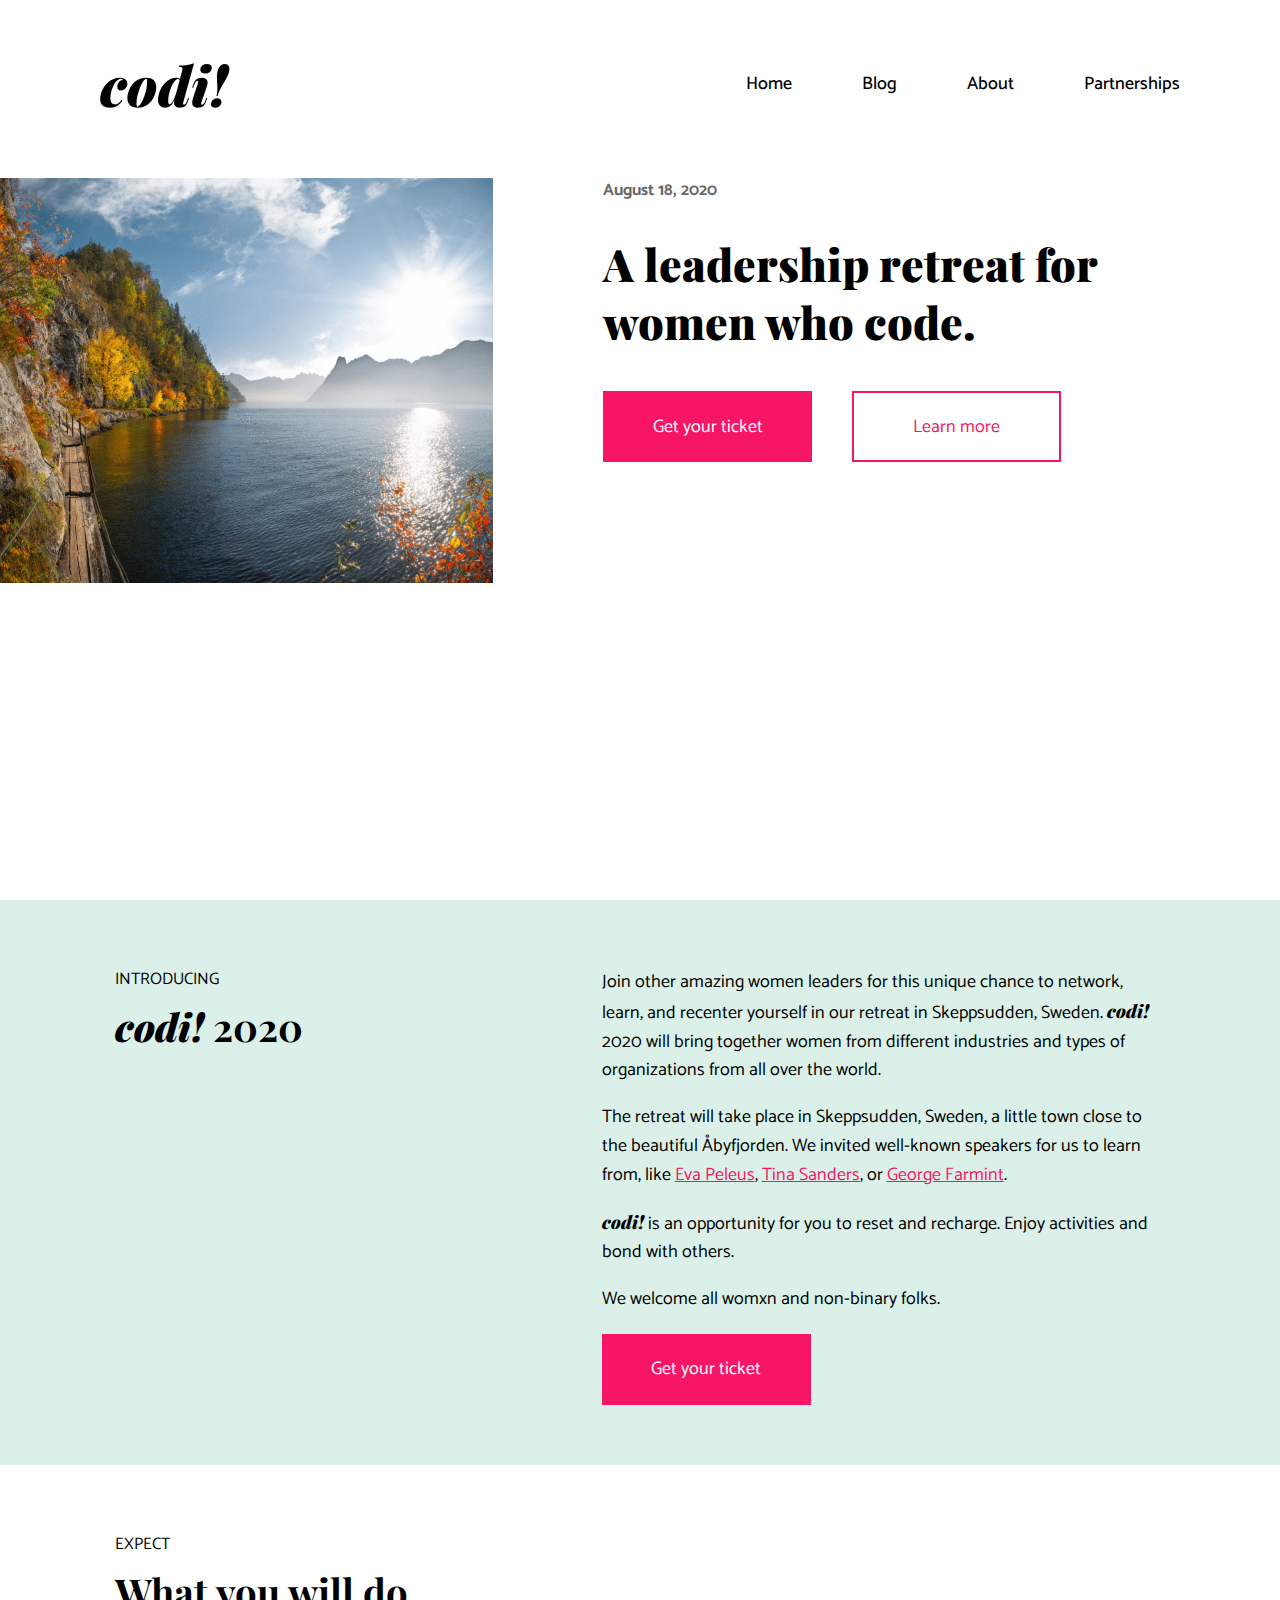
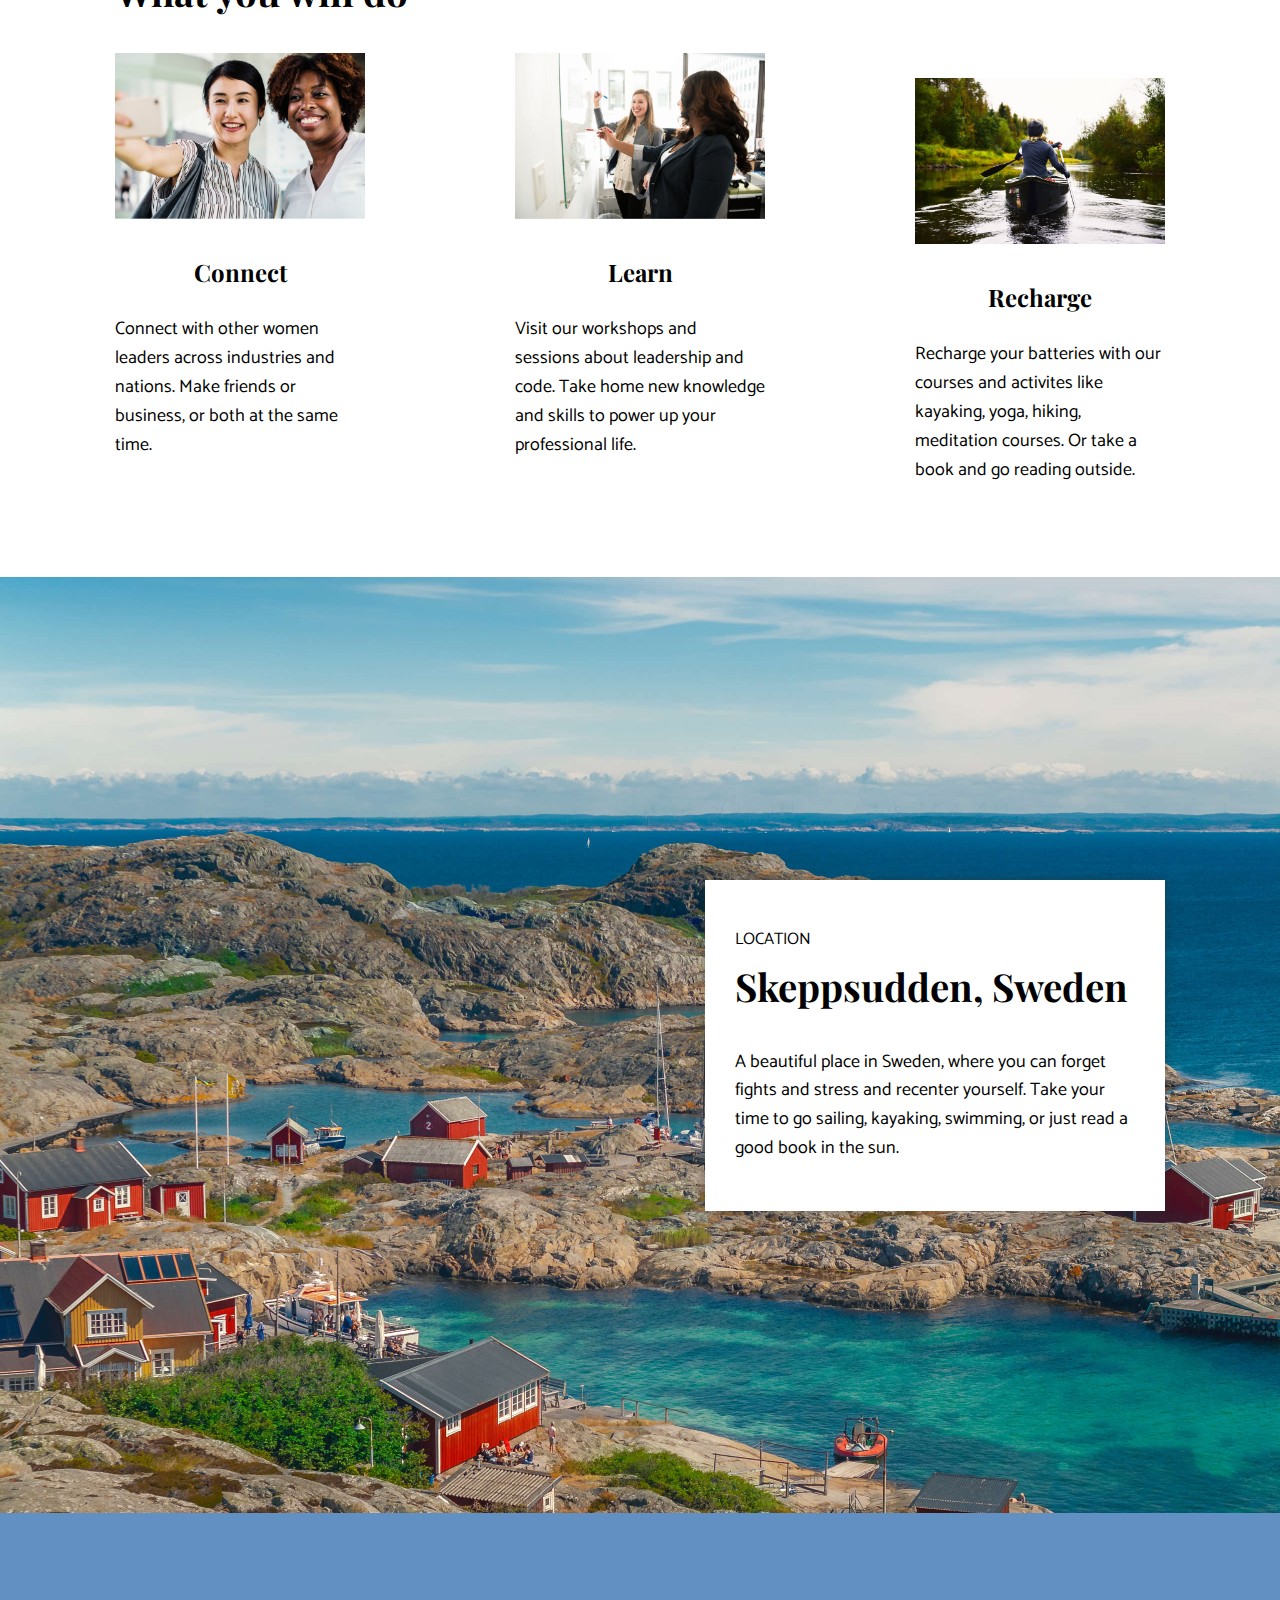
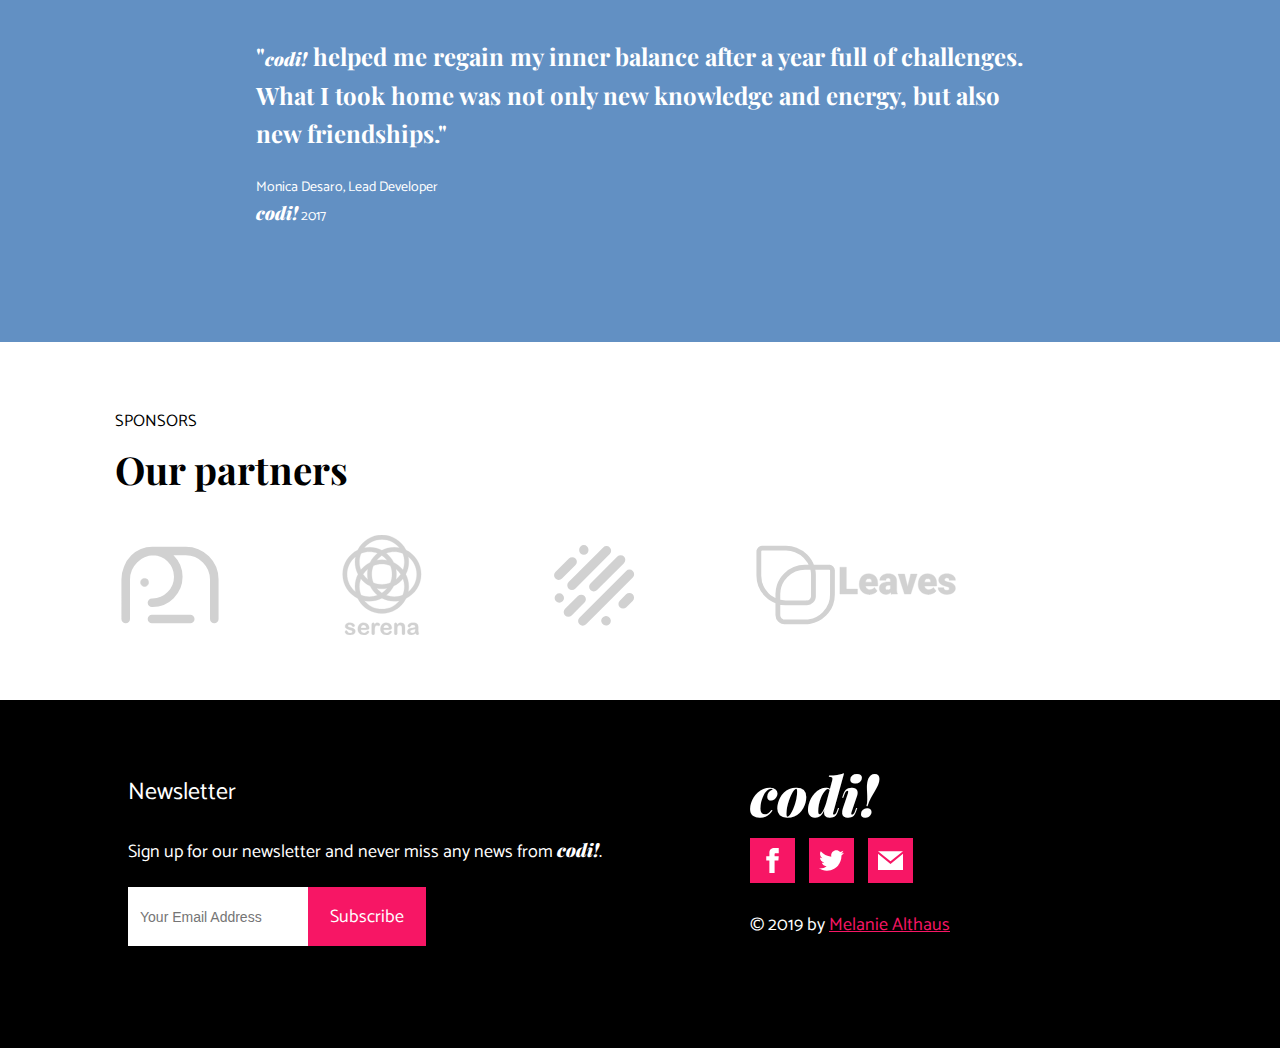
<file: index.html>
<!DOCTYPE html>
<html lang="en">

  <head>
    <meta charset="utf-8">
    <meta name="viewport" content="width=device-width, initial-scale=1">
    <meta name="description" content="">
    <meta name="author" content="Melanie Althaus">
    <meta name="theme-color" content="#ffffff">
    <title>codi! 2020: A leadership retreat for women who code</title>
    <link rel="stylesheet" href="style/style.css">
  </head>

  <body>

    <header class="header">

      <nav class="header__nav">
        <div class="logo logo--big--black">
          <a href="#">codi!</a>
        </div>
        
        <div class="hamburger__menu" onclick="hamburgerToX(this); showMenu('mainMenu')">
            <div class="hamburger__animation" id="hamburgerAni">
                <div class="bar1"></div>
                <div class="bar2"></div>
                <div class="bar3"></div>
            </div>
            <div class="hamburger__label">Menu</div>
        </div>   

        <ul id="mainMenu" class="hide__nav nav__menulist">
          <li class="nav__item"><a class="nav__link" href="#">Home</a></li>
          <li class="nav__item"><a class="nav__link" href="#">Blog</a></li>
          <li class="nav__item"><a class="nav__link" href="#">About</a></li>
          <li class="nav__item"><a class="nav__link" href="#">Partnerships</a></li>
        </ul>
      </nav>

      <div class="header__box">
        <div class="header-image__box">
          <img src="assets/img/001_740w.png" alt="Skeppsudden, Sweden">
        </div>

        <div class="header__right-side">

          <div class="header__titlebox">
            <p class="title__top">August 18, 2020</p>
            <h1 class="header__title">A leadership retreat for women who code.</h1>
          </div>        
          <div class="header__buttons">
            <div class="button__div">
              <a class="button__link button--action" href="#">Get your ticket</a>
            </div>
            <div class="button__div">
              <a class="button__link button--secondary" href="#learn-more">Learn more</a>
            </div>
          </div>
          
        </div>
      </div>

    </header>

    <main class="main">
      
      <section class="main__section introduction__section" id="learn-more">
        <div class="title__box">
          <p class="section__top">Introducing</p>
          <h2 class="section__title"><span class="logo logo--title">codi!</span> 2020</h2>
        </div>
        <div class="content__box content__box--right-side">
          <p class="content__text">Join other amazing women leaders for this unique chance to network, learn, and recenter yourself in our retreat in Skeppsudden, Sweden. <span class="logo">codi!</span> 2020 will bring together women from different industries and types of organizations from all over the world.</p>
          <p>The retreat will take place in Skeppsudden, Sweden, a little town close to the beautiful Åbyfjorden. We invited well-known speakers for us to learn from, like <a href="#" class="text__link">Eva Peleus</a>, <a href="#" class="text__link">Tina Sanders</a>, or <a href="#" class="text__link">George Farmint</a>.</p>
          <p class="content__text"><span class="logo">codi!</span> is an opportunity for you to reset and recharge. Enjoy activities and bond with others.</p>
          <p class="content__text">We welcome all womxn and non-binary folks.</p>
          <div class="button__div p--margin">
              <a class="button__link button--action" href="#">Get your ticket</a>
          </div>
        </div>
      </section>

      <section class="main__section expect__section">
        <div class="title__box">
          <p class="section__top">Expect</p>
          <h2 class="section__title">What you will do</h2>
        </div>
        <div class="content__box expect__box">
          <div class="expect__box--flex expect__box--margin">
            <img class="expect__image" src="assets/img/002_1600w.png" alt="Connect with other female leaders" width="250">
            <h3 class="expect__title">Connect</h3>
            <p class="content__text">Connect with other women leaders across industries and nations. Make friends or business, or both at the same time.</p>
          </div>        
          <div class="expect__box--flex expect__box--margin">            
            <img  class="expect__image" src="assets/img/003_1600w.png" alt="Visit workshops and sessions" width="250">
            <h3 class="expect__title">Learn</h3>
            <p class="content__text">Visit our workshops and sessions about leadership and code. Take home new knowledge and skills to power up your professional life.</p>
          </div>
          <div class="expect__box--flex">
            <img class="expect__image" src="assets/img/004_1600w.png" alt="Recharge and recenter yourself" width="250">           
            <h3 class="expect__title">Recharge</h3>
            <p class="content__text">Recharge your batteries with our courses and activites like kayaking, yoga, hiking, meditation courses. Or take a book and go reading    outside.</p>
          </div>
        </div>
      </section>

      <section class="main__section location__section">
          <div class="location__div">
            <div class="title__box">
              <p class="section__top">Location</p>
              <h2 class="section__title">Skeppsudden, Sweden</h2>
            </div>
            <div class="content__box location__box">
                <p class="content__text">A beautiful place in Sweden, where you can forget fights and stress and recenter yourself. Take your time to go sailing, kayaking, swimming, or just read a good book in the sun.</p>
            </div>
          </div>
      </section>

      <section class="main__section testimonial__section">
        <div class="content__box quote__box">
          <p class="quote">"<span class="logo">codi!</span> helped me regain my inner balance after a year full of challenges. What I took home was not only new knowledge and energy, but also new friendships."</p>
          <p class="quote-name">Monica Desaro, Lead Developer<br>
            <span class="logo">codi!</span> 2017</p>
        </div>
      </section>

      <section class="main__section sponsors__section">
        <div class="title__box">
          <p class="section__top">Sponsors</p>
          <h2 class="section__title">Our partners</h2>
        </div>
        <div class="content__box sponsors__box">
          <!--Elephant Logo-->
          <a href="#" class="sponsor__link">
            <svg class="svg__logo" width="100px" height="100px" viewBox="0 0 175 175" style="fill-rule:evenodd;clip-rule:evenodd;stroke-linecap:round;stroke-miterlimit:3;">
              <path id="Layer0_0_FILL" d="M47.95,78.05c-1.367,-1.367 -3.017,-2.05 -4.95,-2.05c-1.933,0 -3.583,0.683 -4.95,2.05c-1.367,1.367 -2.05,3.017 -2.05,4.95c0,1.933 0.683,3.583 2.05,4.95c1.367,1.367 3.017,2.05 4.95,2.05c1.933,0 3.583,-0.683 4.95,-2.05c1.367,-1.367 2.05,-3.017 2.05,-4.95c0,-1.933 -0.683,-3.583 -2.05,-4.95Z"/>
              <path id="Layer0_0_1_STROKES" d="M10,147l0,-69c0,-7.167 1.333,-13.8 4,-19.9c2.133,-6.2 5.717,-11.817 10.75,-16.85c8.833,-8.833 19.5,-13.25 32,-13.25c0.533,0 1.067,0.017 1.6,0.05c0.533,-0.033 1.083,-0.05 1.65,-0.05l55,0c13.8,0 25.583,4.883 35.35,14.65c9.767,9.767 14.65,21.55 14.65,35.35l0,69m-106.65,-118.95c11.8,0.333 21.917,4.733 30.35,13.2c8.867,8.833 13.3,19.5 13.3,32c0,12.5 -4.433,23.15 -13.3,31.95c-8.8,8.867 -19.45,13.3 -31.95,13.3l-0.8,0m-41.95,-60.4c2.4,-5.6 5.95,-10.75 10.65,-15.45c9.367,-9.367 20.6,-14.233 33.7,-14.6m64.6,118.95l-67,0" style="fill:none;stroke-width:15px;"/>
            </svg>
          </a>
          <!--Serena Logo-->
          <a href="#" class="sponsor__link">
            <svg class="svg__logo" width="100px" height="100px" viewBox="0 0 310 394" style="fill-rule:evenodd;clip-rule:evenodd;stroke-linejoin:round;stroke-miterlimit:2;">
              <path d="M94.775,372.891l-23.099,0c0.029,2.682 0.569,5.047 1.622,7.094c1.053,2.047 2.451,3.59 4.196,4.628c1.745,1.039 3.669,1.558 5.775,1.558c1.413,0 2.703,-0.166 3.871,-0.498c1.168,-0.331 2.3,-0.851 3.396,-1.557c1.095,-0.707 2.105,-1.464 3.028,-2.271c0.922,-0.807 2.119,-1.903 3.59,-3.287c0.605,-0.52 1.47,-0.779 2.595,-0.779c1.211,0 2.192,0.332 2.942,0.995c0.749,0.663 1.124,1.6 1.124,2.811c0,1.067 -0.418,2.315 -1.254,3.742c-0.836,1.428 -2.098,2.797 -3.785,4.109c-1.687,1.313 -3.807,2.401 -6.359,3.266c-2.552,0.865 -5.486,1.298 -8.802,1.298c-7.585,0 -13.482,-2.163 -17.692,-6.488c-4.21,-4.326 -6.316,-10.194 -6.316,-17.606c0,-3.489 0.52,-6.726 1.558,-9.711c1.038,-2.984 2.552,-5.544 4.542,-7.678c1.989,-2.134 4.441,-3.77 7.353,-4.909c2.913,-1.139 6.142,-1.709 9.689,-1.709c4.614,0 8.572,0.973 11.874,2.92c3.302,1.946 5.775,4.463 7.419,7.548c1.643,3.086 2.465,6.229 2.465,9.43c0,2.97 -0.85,4.895 -2.552,5.775c-1.701,0.879 -4.095,1.319 -7.18,1.319Zm-23.099,-6.705l21.412,0c-0.289,-4.037 -1.377,-7.058 -3.266,-9.062c-1.889,-2.004 -4.376,-3.006 -7.462,-3.006c-2.941,0 -5.356,1.016 -7.245,3.049c-1.889,2.033 -3.035,5.04 -3.439,9.019Z"/>
              <path d="M126.179,376.957l0,9.862c0,2.394 -0.563,4.189 -1.687,5.386c-1.125,1.197 -2.552,1.795 -4.283,1.795c-1.701,0 -3.1,-0.606 -4.196,-1.817c-1.095,-1.211 -1.643,-2.999 -1.643,-5.364l0,-32.874c0,-5.306 1.917,-7.959 5.753,-7.959c1.961,0 3.374,0.62 4.239,1.86c0.865,1.24 1.341,3.071 1.427,5.493c1.413,-2.422 2.862,-4.253 4.348,-5.493c1.485,-1.24 3.467,-1.86 5.947,-1.86c2.48,0 4.888,0.62 7.224,1.86c2.336,1.24 3.504,2.883 3.504,4.931c0,1.442 -0.498,2.631 -1.492,3.569c-0.995,0.937 -2.07,1.405 -3.223,1.405c-0.433,0 -1.478,-0.266 -3.136,-0.8c-1.658,-0.533 -3.122,-0.8 -4.391,-0.8c-1.73,0 -3.143,0.454 -4.239,1.362c-1.096,0.909 -1.946,2.257 -2.552,4.045c-0.605,1.788 -1.024,3.915 -1.254,6.38c-0.231,2.466 -0.346,5.472 -0.346,9.019Z"/>
              <path d="M184.012,372.891l-23.099,0c0.029,2.682 0.57,5.047 1.622,7.094c1.053,2.047 2.452,3.59 4.196,4.628c1.745,1.039 3.67,1.558 5.775,1.558c1.413,0 2.704,-0.166 3.871,-0.498c1.168,-0.331 2.3,-0.851 3.396,-1.557c1.096,-0.707 2.105,-1.464 3.028,-2.271c0.923,-0.807 2.12,-1.903 3.59,-3.287c0.606,-0.52 1.471,-0.779 2.596,-0.779c1.211,0 2.191,0.332 2.941,0.995c0.75,0.663 1.125,1.6 1.125,2.811c0,1.067 -0.418,2.315 -1.255,3.742c-0.836,1.428 -2.098,2.797 -3.785,4.109c-1.687,1.313 -3.806,2.401 -6.358,3.266c-2.552,0.865 -5.487,1.298 -8.803,1.298c-7.584,0 -13.481,-2.163 -17.692,-6.488c-4.21,-4.326 -6.315,-10.194 -6.315,-17.606c0,-3.489 0.519,-6.726 1.557,-9.711c1.038,-2.984 2.552,-5.544 4.542,-7.678c1.99,-2.134 4.441,-3.77 7.354,-4.909c2.912,-1.139 6.142,-1.709 9.689,-1.709c4.614,0 8.572,0.973 11.874,2.92c3.302,1.946 5.774,4.463 7.418,7.548c1.644,3.086 2.466,6.229 2.466,9.43c0,2.97 -0.851,4.895 -2.552,5.775c-1.702,0.879 -4.095,1.319 -7.181,1.319Zm-23.099,-6.705l21.412,0c-0.288,-4.037 -1.377,-7.058 -3.266,-9.062c-1.889,-2.004 -4.376,-3.006 -7.461,-3.006c-2.942,0 -5.357,1.016 -7.246,3.049c-1.889,2.033 -3.035,5.04 -3.439,9.019Z"/>
              <path d="M214.421,352.517l0,1.428c2.077,-2.74 4.347,-4.751 6.813,-6.034c2.466,-1.284 5.299,-1.925 8.5,-1.925c3.114,0 5.897,0.677 8.348,2.033c2.452,1.355 4.283,3.273 5.494,5.753c0.778,1.442 1.283,2.999 1.514,4.671c0.231,1.673 0.346,3.807 0.346,6.402l0,21.974c0,2.365 -0.541,4.153 -1.622,5.364c-1.082,1.211 -2.487,1.817 -4.218,1.817c-1.759,0 -3.186,-0.62 -4.282,-1.86c-1.096,-1.24 -1.644,-3.014 -1.644,-5.321l0,-19.681c0,-3.893 -0.541,-6.871 -1.622,-8.932c-1.081,-2.062 -3.237,-3.093 -6.467,-3.093c-2.105,0 -4.023,0.627 -5.753,1.881c-1.73,1.255 -2.999,2.978 -3.806,5.169c-0.577,1.76 -0.865,5.047 -0.865,9.863l0,14.793c0,2.394 -0.556,4.189 -1.666,5.386c-1.11,1.197 -2.545,1.795 -4.304,1.795c-1.701,0 -3.1,-0.62 -4.196,-1.86c-1.095,-1.24 -1.643,-3.014 -1.643,-5.321l0,-34.129c0,-2.249 0.49,-3.929 1.47,-5.039c0.981,-1.11 2.322,-1.665 4.023,-1.665c1.038,0 1.976,0.245 2.812,0.735c0.836,0.49 1.507,1.226 2.011,2.206c0.505,0.981 0.757,2.177 0.757,3.59Z"/>
              <path d="M287.048,387.339c-2.855,2.22 -5.616,3.885 -8.283,4.996c-2.668,1.11 -5.66,1.665 -8.976,1.665c-3.028,0 -5.688,-0.598 -7.981,-1.795c-2.292,-1.197 -4.059,-2.819 -5.299,-4.866c-1.24,-2.048 -1.86,-4.268 -1.86,-6.662c0,-3.23 1.024,-5.984 3.072,-8.262c2.047,-2.278 4.859,-3.806 8.435,-4.585c0.749,-0.173 2.609,-0.562 5.58,-1.168c2.97,-0.605 5.515,-1.161 7.634,-1.665c2.12,-0.505 4.42,-1.118 6.9,-1.839c-0.145,-3.114 -0.772,-5.399 -1.882,-6.856c-1.11,-1.456 -3.41,-2.184 -6.899,-2.184c-2.999,0 -5.256,0.418 -6.77,1.254c-1.514,0.837 -2.812,2.091 -3.893,3.764c-1.081,1.672 -1.846,2.775 -2.293,3.309c-0.447,0.533 -1.405,0.8 -2.876,0.8c-1.327,0 -2.473,-0.425 -3.439,-1.276c-0.966,-0.851 -1.449,-1.939 -1.449,-3.266c0,-2.076 0.735,-4.095 2.206,-6.056c1.471,-1.961 3.763,-3.576 6.878,-4.845c3.114,-1.268 6.993,-1.903 11.636,-1.903c5.19,0 9.271,0.613 12.241,1.839c2.97,1.225 5.068,3.164 6.294,5.817c1.226,2.654 1.838,6.172 1.838,10.555c0,2.768 -0.007,5.119 -0.021,7.051c-0.015,1.932 -0.036,4.08 -0.065,6.445c0,2.22 0.367,4.535 1.103,6.943c0.735,2.407 1.103,3.957 1.103,4.65c0,1.211 -0.57,2.314 -1.709,3.309c-1.139,0.995 -2.429,1.492 -3.871,1.492c-1.211,0 -2.408,-0.57 -3.59,-1.709c-1.183,-1.139 -2.437,-2.79 -3.764,-4.952Zm-0.778,-17.087c-1.731,0.635 -4.247,1.305 -7.549,2.012c-3.301,0.706 -5.587,1.225 -6.856,1.557c-1.268,0.332 -2.48,0.98 -3.633,1.947c-1.154,0.966 -1.73,2.314 -1.73,4.044c0,1.788 0.677,3.309 2.033,4.564c1.355,1.254 3.129,1.881 5.32,1.881c2.336,0 4.492,-0.512 6.467,-1.535c1.975,-1.024 3.424,-2.343 4.347,-3.958c1.067,-1.788 1.601,-4.73 1.601,-8.825l0,-1.687Z"/>
              <path d="M49.75,378.558c0,3.258 -0.793,6.048 -2.379,8.37c-1.586,2.321 -3.929,4.08 -7.029,5.277c-3.1,1.197 -6.871,1.795 -11.312,1.795c-4.239,0 -7.872,-0.649 -10.9,-1.947c-3.028,-1.297 -5.263,-2.919 -6.705,-4.866c-1.442,-1.946 -2.163,-3.9 -2.163,-5.861c0,-1.298 0.462,-2.408 1.384,-3.331c0.923,-0.923 2.091,-1.384 3.504,-1.384c1.24,0 2.192,0.303 2.855,0.908c0.663,0.606 1.298,1.457 1.903,2.553c1.211,2.105 2.661,3.676 4.347,4.714c1.687,1.039 3.987,1.558 6.9,1.558c2.365,0 4.304,-0.527 5.818,-1.579c1.514,-1.053 2.271,-2.257 2.271,-3.612c0,-2.076 -0.786,-3.59 -2.358,-4.542c-1.571,-0.952 -4.16,-1.86 -7.764,-2.725c-4.066,-1.009 -7.375,-2.069 -9.927,-3.179c-2.553,-1.111 -4.593,-2.574 -6.121,-4.391c-1.529,-1.817 -2.293,-4.052 -2.293,-6.705c0,-2.364 0.707,-4.599 2.12,-6.704c1.413,-2.105 3.496,-3.785 6.25,-5.04c2.754,-1.254 6.078,-1.881 9.971,-1.881c3.057,0 5.803,0.317 8.24,0.951c2.437,0.635 4.47,1.485 6.099,2.552c1.63,1.067 2.87,2.25 3.72,3.547c0.851,1.298 1.276,2.567 1.276,3.807c0,1.355 -0.454,2.466 -1.362,3.331c-0.909,0.865 -2.199,1.297 -3.872,1.297c-1.211,0 -2.242,-0.346 -3.093,-1.038c-0.85,-0.692 -1.823,-1.73 -2.919,-3.114c-0.894,-1.154 -1.947,-2.077 -3.158,-2.769c-1.211,-0.692 -2.855,-1.038 -4.931,-1.038c-2.134,0 -3.908,0.454 -5.321,1.363c-1.413,0.908 -2.119,2.04 -2.119,3.395c0,1.24 0.519,2.257 1.557,3.05c1.038,0.793 2.437,1.449 4.196,1.968c1.759,0.519 4.181,1.154 7.267,1.903c3.662,0.894 6.654,1.961 8.976,3.201c2.321,1.24 4.08,2.704 5.277,4.391c1.197,1.687 1.795,3.612 1.795,5.775Z"/>
              <path d="M258.606,223.747c1.303,-6.628 1.994,-13.475 1.994,-20.478c0,-17.525 -4.281,-34.069 -11.844,-48.647c7.563,-14.575 11.844,-31.119 11.844,-48.644c0,-7.006 -0.691,-13.85 -1.994,-20.478c20.26,16.25 33.266,41.191 33.266,69.122c0,27.934 -13.006,52.872 -33.266,69.125m-103.984,68.125c-27.934,0 -52.872,-13.006 -69.125,-33.266c6.628,1.303 13.475,1.994 20.478,1.994c17.528,0 34.069,-4.281 48.647,-11.844c14.578,7.563 31.119,11.844 48.647,11.844c7.003,0 13.85,-0.691 20.478,-1.994c-16.253,20.26 -41.191,33.266 -69.125,33.266m-137.25,-137.25c0,-27.931 13.006,-52.872 33.266,-69.122c-1.304,6.628 -1.994,13.472 -1.994,20.478c0,17.525 4.281,34.069 11.844,48.644c-7.563,14.578 -11.844,31.122 -11.844,48.647c0,7.003 0.69,13.85 1.994,20.478c-20.26,-16.253 -33.266,-41.191 -33.266,-69.125m192.587,20.478c1.304,-6.628 1.994,-13.472 1.994,-20.478c0,-7.003 -0.69,-13.85 -1.99,-20.478c7.234,5.806 13.54,12.715 18.662,20.478c-5.122,7.765 -11.428,14.675 -18.666,20.478m-75.815,34.862c6.628,1.304 13.475,1.994 20.478,1.994c7.003,0 13.85,-0.69 20.478,-1.994c-5.803,7.235 -12.712,13.544 -20.478,18.663c-7.766,-5.119 -14.675,-11.428 -20.478,-18.663m-34.86,-75.818c-1.303,6.628 -1.993,13.475 -1.993,20.478c0,7.006 0.69,13.85 1.993,20.478c-7.237,-5.803 -13.543,-12.713 -18.665,-20.478c5.122,-7.763 11.428,-14.672 18.665,-20.478m95.297,20.478c0,11.815 -2.343,23.087 -6.559,33.403c-10.316,4.216 -21.588,6.556 -33.4,6.556c-11.813,0 -23.084,-2.34 -33.4,-6.556c-4.216,-10.316 -6.559,-21.588 -6.559,-33.403c0,-11.813 2.343,-23.085 6.559,-33.4c10.316,-4.216 21.587,-6.556 33.4,-6.556c11.812,0 23.084,2.34 33.4,6.556c4.216,10.315 6.559,21.587 6.559,33.4m-19.481,-55.338c-6.628,-1.303 -13.475,-1.993 -20.478,-1.993c-7.003,0 -13.85,0.69 -20.478,1.993c5.803,-7.237 12.712,-13.543 20.478,-18.665c7.766,5.122 14.675,11.428 20.478,18.665m-109.081,6.694c0,-11.816 2.34,-23.087 6.556,-33.403c10.316,-4.213 21.588,-6.556 33.4,-6.556c11.022,0 21.572,2.04 31.316,5.734c-12.228,9.753 -22.257,22.153 -29.216,36.325c-14.169,6.956 -26.569,16.984 -36.325,29.213c-3.694,-9.741 -5.731,-20.291 -5.731,-31.313m0,97.291c0,-11.022 2.037,-21.572 5.731,-31.313c9.756,12.228 22.156,22.256 36.325,29.213c6.959,14.172 16.988,26.568 29.216,36.325c-9.744,3.693 -20.294,5.734 -31.316,5.734c-11.812,0 -23.084,-2.344 -33.4,-6.559c-4.216,-10.316 -6.556,-21.588 -6.556,-33.4m177.206,0c0,11.812 -2.341,23.084 -6.556,33.4c-10.316,4.215 -21.588,6.559 -33.4,6.559c-11.022,0 -21.572,-2.041 -31.316,-5.734c12.228,-9.757 22.256,-22.153 29.216,-36.325c14.169,-6.957 26.569,-16.985 36.325,-29.213c3.694,9.741 5.731,20.291 5.731,31.313m0,-97.291c0,11.022 -2.037,21.572 -5.731,31.313c-9.756,-12.229 -22.156,-22.257 -36.325,-29.213c-6.96,-14.172 -16.988,-26.572 -29.216,-36.325c9.744,-3.694 20.294,-5.734 31.316,-5.734c11.812,0 23.084,2.343 33.4,6.556c4.215,10.316 6.556,21.587 6.556,33.403m-88.603,-88.603c27.934,0 52.872,13.003 69.125,33.262c-6.628,-1.303 -13.475,-1.99 -20.478,-1.99c-17.528,0 -34.069,4.278 -48.647,11.844c-14.578,-7.566 -31.119,-11.844 -48.647,-11.844c-7.003,0 -13.85,0.687 -20.478,1.99c16.253,-20.259 41.191,-33.262 69.125,-33.262m154.622,137.247c0,-41.744 -24.266,-77.925 -59.431,-95.191c-17.263,-35.165 -53.444,-59.431 -95.191,-59.431c-41.747,0 -77.928,24.266 -95.191,59.431c-35.165,17.266 -59.431,53.447 -59.431,95.191c0,41.747 24.266,77.928 59.431,95.194c17.263,35.165 53.444,59.431 95.191,59.431c41.747,0 77.928,-24.266 95.191,-59.431c35.165,-17.266 59.431,-53.447 59.431,-95.194"/>
            </svg>
          </a>
          <!--Strokes Logo-->
          <a href="#" class="sponsor__link">
            <svg class="svg__logo" width="100px" height="100px" viewBox="0 0 215 215" style="fill-rule:evenodd; clip-rule:evenodd; stroke-linecap:round; stroke-miterlimit:3;">
              <path style="fill:none; stroke-width:20px;" d="M107.023,111.273l57.8,-57.8m-81.5,131.45l100.5,-100.5m-123.8,23.85l74.35,-74.4m-82,132l27.65,-27.6m-47.2,-2.8l0.2,-0.2m100.6,49.4l-0.6,-0.4m-47.4,-152.65l0,1m-54,54.05l29.05,-29.05m109.35,90.65l13.55,-13.55"/>
            </svg>
          </a>
          <!--Leaves Logo-->
          <a href="#" class="sponsor__link">      
            <svg class="svg__logo" width="200px" height="100px" viewBox="0 0 500 198" style="fill-rule:evenodd;clip-rule:evenodd;stroke-linecap:round;stroke-miterlimit:3;">
              <path d="M225.818,109.211l27.849,0l0,12.438l-43.847,0l0,-67.077l15.998,0l0,54.639Z"/>
              <path d="M283.566,122.571c-7.566,0 -13.689,-2.281 -18.368,-6.841c-4.679,-4.561 -7.019,-10.497 -7.019,-17.806l0,-1.29c0,-5.099 0.934,-9.598 2.803,-13.499c1.869,-3.9 4.596,-6.918 8.181,-9.052c3.586,-2.135 7.84,-3.202 12.762,-3.202c6.928,0 12.398,2.173 16.409,6.519c4.011,4.346 6.016,10.404 6.016,18.174l0,6.035l-30.538,0c0.547,2.795 1.748,4.991 3.601,6.588c1.854,1.597 4.254,2.396 7.202,2.396c4.861,0 8.659,-1.72 11.394,-5.16l7.019,8.385c-1.914,2.672 -4.626,4.799 -8.136,6.38c-3.509,1.582 -7.284,2.373 -11.326,2.373Zm-1.732,-39.712c-4.497,0 -7.171,3.01 -8.022,9.03l15.497,0l0,-1.198c0.061,-2.488 -0.562,-4.415 -1.869,-5.782c-1.306,-1.367 -3.175,-2.05 -5.606,-2.05Z"/>
              <path d="M338.306,121.649c-0.547,-1.013 -1.033,-2.503 -1.459,-4.468c-2.825,3.593 -6.776,5.39 -11.85,5.39c-4.649,0 -8.599,-1.421 -11.85,-4.262c-3.252,-2.84 -4.877,-6.411 -4.877,-10.711c0,-5.405 1.975,-9.49 5.925,-12.254c3.95,-2.764 9.693,-4.146 17.229,-4.146l4.74,0l0,-2.639c0,-4.599 -1.96,-6.898 -5.88,-6.898c-3.646,0 -5.469,1.821 -5.469,5.463l-15.36,0c0,-4.816 2.028,-8.727 6.085,-11.734c4.056,-3.006 9.229,-4.509 15.519,-4.509c6.29,0 11.258,1.551 14.904,4.653c3.646,3.102 5.515,7.356 5.606,12.761l0,22.067c0.061,4.577 0.76,8.078 2.097,10.504l0,0.783l-15.36,0Zm-9.617,-10.135c1.914,0 3.502,-0.414 4.763,-1.244c1.261,-0.829 2.165,-1.766 2.712,-2.81l0,-7.97l-4.467,0c-5.348,0 -8.022,2.426 -8.022,7.279c0,1.413 0.471,2.557 1.413,3.432c0.942,0.876 2.142,1.313 3.601,1.313Z"/>
              <path d="M379.053,103.176l7.794,-31.374l16.18,0l-16.089,49.847l-15.679,0l-16.089,-49.847l16.226,0l7.657,31.374Z"/>
              <path d="M430.876,122.571c-7.566,0 -13.689,-2.281 -18.368,-6.841c-4.68,-4.561 -7.019,-10.497 -7.019,-17.806l0,-1.29c0,-5.099 0.934,-9.598 2.803,-13.499c1.869,-3.9 4.596,-6.918 8.181,-9.052c3.586,-2.135 7.84,-3.202 12.762,-3.202c6.928,0 12.397,2.173 16.408,6.519c4.011,4.346 6.017,10.404 6.017,18.174l0,6.035l-30.538,0c0.547,2.795 1.747,4.991 3.601,6.588c1.853,1.597 4.254,2.396 7.201,2.396c4.862,0 8.66,-1.72 11.395,-5.16l7.019,8.385c-1.914,2.672 -4.626,4.799 -8.136,6.38c-3.509,1.582 -7.285,2.373 -11.326,2.373Zm-1.732,-39.712c-4.497,0 -7.171,3.01 -8.022,9.03l15.497,0l0,-1.198c0.061,-2.488 -0.562,-4.415 -1.869,-5.782c-1.306,-1.367 -3.175,-2.05 -5.606,-2.05Z"/>
              <path d="M483.656,107.644c0,-1.32 -0.684,-2.38 -2.051,-3.178c-1.368,-0.799 -3.966,-1.628 -7.794,-2.488c-3.829,-0.86 -6.989,-1.989 -9.48,-3.386c-2.492,-1.398 -4.391,-3.095 -5.698,-5.091c-1.306,-1.996 -1.96,-4.284 -1.96,-6.864c0,-4.577 1.869,-8.347 5.607,-11.31c3.737,-2.964 8.629,-4.446 14.676,-4.446c6.502,0 11.729,1.49 15.679,4.469c3.95,2.979 5.925,6.895 5.925,11.747l-15.406,0c0,-3.992 -2.081,-5.989 -6.244,-5.989c-1.61,0 -2.962,0.453 -4.056,1.359c-1.094,0.906 -1.641,2.035 -1.641,3.387c0,1.382 0.668,2.503 2.005,3.363c1.337,0.86 3.472,1.566 6.404,2.119c2.932,0.553 5.508,1.213 7.726,1.981c7.414,2.58 11.121,7.202 11.121,13.867c0,4.545 -1.998,8.246 -5.994,11.102c-3.995,2.857 -9.169,4.285 -15.519,4.285c-4.224,0 -7.992,-0.768 -11.304,-2.304c-3.312,-1.535 -5.894,-3.624 -7.748,-6.265c-1.854,-2.641 -2.78,-5.421 -2.78,-8.339l14.357,0c0.061,2.304 0.82,3.985 2.279,5.045c1.458,1.06 3.327,1.589 5.606,1.589c2.097,0 3.669,-0.43 4.717,-1.29c1.049,-0.86 1.573,-1.981 1.573,-3.363Z"/>
              <path d="M126.381,143.56l-52.776,0c-6.696,-0.176 -13.011,-1.19 -18.943,-3.04m0,0l0,-19.471c0.323,-13.393 4.038,-25.405 11.146,-36.036c2.525,-3.671 5.447,-7.166 8.766,-10.485c13.187,-13.186 29.119,-19.838 47.797,-19.956l18.195,0c1.028,3.289 1.805,6.667 2.335,10.133c0,0.088 0.015,0.22 0.044,0.396c0.381,2.79 0.602,5.639 0.661,8.546l0,53.349c-0.059,1.908 -0.354,3.7 -0.881,5.374c-0.823,2.321 -2.174,4.406 -4.054,6.256c-3.142,3.172 -6.931,4.816 -11.365,4.934m-72.644,30.22l0,-33.26c-6.021,-1.821 -11.704,-4.537 -17.048,-8.15c-3.672,-2.525 -7.181,-5.448 -10.529,-8.766c-13.216,-13.216 -19.868,-29.149 -19.957,-47.798l0,-60.661c0,-0.205 0.03,-0.397 0.089,-0.573c0.088,-1.938 0.881,-3.656 2.379,-5.154c1.527,-1.527 3.377,-2.335 5.551,-2.423l59.912,0.044c8.751,0 16.842,1.395 24.273,4.185c8.928,3.289 17.034,8.59 24.317,15.903c8.135,8.106 13.774,17.254 16.917,27.445l42.467,0c0.205,0 0.397,0.029 0.572,0.089c1.938,0.117 3.642,0.91 5.111,2.378c1.527,1.527 2.349,3.363 2.467,5.507l-0.089,59.912l0,0.353c0,8.546 -1.366,16.549 -4.096,24.009c-3.348,8.898 -8.664,16.989 -15.948,24.273c-10.69,10.72 -23.215,17.137 -37.577,19.251c-0.089,0 -0.22,0.03 -0.396,0.088c-2.82,0.353 -5.669,0.543 -8.547,0.573l-53.348,0c-1.909,-0.03 -3.701,-0.308 -5.374,-0.837c-2.35,-0.851 -4.436,-2.188 -6.257,-4.009c-3.171,-3.172 -4.801,-6.974 -4.889,-11.41" style="fill:none;stroke-width:12px;"/>
            </svg>
          </a>
        </div>
      </section>

    </main>

    <footer class="footer">

      <div class="footer__newsletter left__side">
        <h3 class="newsletter__title">Newsletter</h3>
        <p>Sign up for our newsletter and never miss any news from <span class="logo ">codi!</span>.</p>
        <form class="newsletter__form">
          <input class="input__email" type="email" name="emailaddress" placeholder="Your Email Address">
          <input class="input__submit" type="submit" value="Subscribe">
        </form>
      </div>

      <div class="footer__logo-box">
        <div class="logo logo--big--white"><a href="#">codi!</a></div>

        <div class="footer__social-menu">
          <!-- Facebook Icon -->
          <a href="#" class="social-menu__link">
            <svg class="social__icon" width="25" height="25" viewBox="0 0 24 24">
              <path d="M9 8h-3v4h3v12h5v-12h3.642l.358-4h-4v-1.667c0-.955.192-1.333 1.115-1.333h2.885v-5h-3.808c-3.596 0-5.192 1.583-5.192 4.615v3.385z"/>
            </svg>
          </a>
          <!-- Twitter Icon -->
          <a href="#" class="social-menu__link">
            <svg class="social__icon" width="25" height="25" viewBox="0 0 24 24">
              <path d="M24 4.557c-.883.392-1.832.656-2.828.775 1.017-.609 1.798-1.574 2.165-2.724-.951.564-2.005.974-3.127 1.195-.897-.957-2.178-1.555-3.594-1.555-3.179 0-5.515 2.966-4.797 6.045-4.091-.205-7.719-2.165-10.148-5.144-1.29 2.213-.669 5.108 1.523 6.574-.806-.026-1.566-.247-2.229-.616-.054 2.281 1.581 4.415 3.949 4.89-.693.188-1.452.232-2.224.084.626 1.956 2.444 3.379 4.6 3.419-2.07 1.623-4.678 2.348-7.29 2.04 2.179 1.397 4.768 2.212 7.548 2.212 9.142 0 14.307-7.721 13.995-14.646.962-.695 1.797-1.562 2.457-2.549z"/>
            </svg>
          </a>
          <!-- Email Icon -->
          <a href="#" class="social-menu__link">
            <svg class="social__icon" width="25" height="25" viewBox="0 0 24 24">
              <path d="M12 12.713l-11.985-9.713h23.97l-11.985 9.713zm0 2.574l-12-9.725v15.438h24v-15.438l-12 9.725z"/>
            </svg>
          </a>
        </div>
      
        <div class="footer__copyright">
          <p>© 2019 by <a href="https://github.com/melme12" class="text__link text__link--footer">Melanie Althaus</a></p>
        </div>

      </div>

    </footer>

    <script src="script.js"></script>
  </body>

</html>
</file>
<file: style/style.css>
@import url("https://fonts.googleapis.com/css?family=Catamaran:400,500|Playfair+Display:700,900,900i&display=swap");
body {
  font-family: "Catamaran", Helvetica, sans-serif;
  font-weight: 400;
  font-size: 18px;
  color: black;
  line-height: 1.6; }

.title__top {
  font-family: "Catamaran", Helvetica, sans-serif;
  font-weight: 700;
  font-size: 14px;
  color: #686868; }

.header__title {
  font-family: "Playfair Display", serif;
  font-weight: 900;
  font-size: 30px;
  color: black;
  line-height: 1.3; }

.section__top {
  font-family: "Catamaran", Helvetica, sans-serif;
  font-weight: 400;
  font-size: 14px;
  color: black;
  text-transform: uppercase;
  margin-bottom: 3px; }

.section__title {
  font-family: "Playfair Display", serif;
  font-weight: 700;
  font-size: 26px;
  color: black;
  margin: 0 0 30px 0; }

.expect__title {
  font-family: "Playfair Display", serif;
  font-weight: 700;
  font-size: 24px;
  color: black;
  text-align: center; }

.newsletter__title {
  font-weight: 400;
  font-size: 24px; }

.logo {
  font-family: "Playfair Display", serif;
  font-style: italic;
  font-weight: 900;
  font-size: 18px; }

.logo--title {
  font-size: 26px; }

.logo--big--black {
  font-size: 55px; }
  .logo--big--black a {
    color: black;
    text-decoration: none; }

.logo--big--white {
  font-size: 55px; }
  .logo--big--white a {
    color: white;
    text-decoration: none; }

.quote {
  font-family: "Playfair Display", serif;
  font-weight: 700;
  font-size: 24px;
  color: white; }

.quote-name {
  font-family: "Catamaran", Helvetica, sans-serif;
  font-weight: 400;
  font-size: 14px;
  color: white; }

.footer {
  color: white; }

.text__link {
  color: #f71665; }
  .text__link:hover {
    color: #d11255; }

.text__link--footer:hover {
  color: white; }

.nav__link {
  text-decoration: none;
  color: black;
  font-weight: 500; }
  .nav__link:hover {
    color: #f71665; }

.button__link {
  text-align: center;
  font-size: 18px;
  font-weight: 400;
  text-decoration: none;
  line-height: 0; }

.button--action {
  color: white; }

.button--secondary {
  color: #f71665; }

.p--margin {
  margin-top: 20px; }

.input__email {
  font-size: 14px;
  color: #686868; }

.input__submit {
  font-family: "Catamaran", Helvetica, sans-serif;
  font-size: 18px;
  color: white; }

@media screen and (min-width: 768px) {
  .header__title {
    font-size: 3.5vw; }

  .section__title {
    font-size: 3vw; }

  .logo--title {
    font-size: 3vw; } }
@media screen and (min-width: 1024px) {
  .title__top {
    font-size: 1.3vw; }

  .section__top {
    font-size: 1.3vw; } }
.hamburger__menu {
  display: flex;
  align-items: center;
  flex-direction: column;
  z-index: 3;
  cursor: pointer; }

.hamburger__animation {
  text-align: center;
  font-weight: 700;
  font-size: 25px;
  display: inline-block; }

.bar1, .bar2, .bar3 {
  width: 35px;
  height: 3px;
  background-color: #333;
  margin: 6px 0;
  transition: 0.4s; }

.change .bar1 {
  -webkit-transform: rotate(-45deg) translate(-7px, 7px);
  transform: rotate(-45deg) translate(-7px, 7px); }

.change .bar2 {
  opacity: 0; }

.change .bar3 {
  -webkit-transform: rotate(45deg) translate(-6px, -6px);
  transform: rotate(45deg) translate(-6px, -6px); }

.button__link {
  display: flex;
  align-items: center;
  justify-content: center;
  height: 30px;
  width: 110px;
  padding: 10px 20px;
  margin: 10px 0;
  border: 2px solid #f71665; }
  .button__link:hover {
    transform: scale(1.05); }
  .button__link:active {
    transform: scale(0.95); }

.button--action {
  background-color: #f71665; }

.button--secondary {
  background-color: white; }

.p--margin {
  margin-top: 20px; }

.newsletter__form {
  display: flex;
  flex-direction: row;
  flex-wrap: wrap;
  align-content: center; }

.input__email {
  width: 156px;
  height: 55px;
  padding: 0 10px;
  margin: 2px 0;
  background-color: white;
  border: 2px solid white; }
  .input__email:focus {
    border: 2px solid #f71665; }

.input__submit {
  height: 59px;
  padding: 10px 20px;
  margin: 2px 0;
  background-color: #f71665;
  border: 2px solid #f71665;
  cursor: pointer; }
  .input__submit:hover, .input__submit:focus {
    transform: scale(1.05); }
  .input__submit:active {
    transform: scale(0.95); }

.svg__logo {
  margin: 5px;
  fill-rule: nonzero; }
  .svg__logo path {
    stroke: #d1d1d1;
    fill: #d1d1d1; }
  .svg__logo:hover path, .svg__logo:focus path {
    stroke: #f71665;
    fill: #f71665; }

.expect-image {
  display: block; }

.social__icon {
  background-color: #f71665;
  padding: 10px;
  margin-right: 10px; }
  .social__icon path {
    fill: white; }
  .social__icon:hover, .social__icon:focus {
    background-color: black; }
    .social__icon:hover path, .social__icon:focus path {
      fill: #f71665; }
  .social__icon:active {
    background-color: black; }
    .social__icon:active path {
      fill: white; }

.social-menu__link {
  color: transparent;
  text-decoration: none; }

@media screen and (min-width: 1024px) {
  .button--action {
    margin-right: 40px; } }
@media screen and (min-width: 1280px) {
  .button__link {
    height: 47px;
    width: 165px; } }
body {
  margin: 0;
  padding: 0; }

.header__nav {
  display: flex;
  flex-direction: row;
  justify-content: space-between;
  align-items: center; }

.hide__nav {
  visibility: hidden; }

.nav__menulist {
  display: block;
  list-style: none;
  margin: 0;
  padding: 135px 10vw 0 0;
  position: absolute;
  background-color: white;
  z-index: 2;
  text-align: right;
  width: 200px;
  height: calc(100% - 135px);
  top: 0;
  right: 0;
  -webkit-box-shadow: -6px 0px 10px 0px #aaaaaa;
  -moz-box-shadow: -6px 0px 10px 0px #aaaaaa;
  box-shadow: -6px 0px 10px 0px #aaaaaa; }

.nav__link {
  display: inline-block;
  height: 50px;
  top: 200px; }

@media screen and (min-width: 480px) {
  .nav__menulist {
    padding: 135px 15vw 0 0; } }
@media screen and (min-width: 1024px) {
  .header__nav {
    padding: 20px 7.8vw; }

  .hide__nav {
    visibility: visible; }

  .hamburger__menu {
    display: none; }

  .nav__menulist {
    padding: 0;
    position: static;
    background-color: transparent;
    display: flex;
    flex-direction: row;
    align-items: flex-start;
    text-align: start;
    width: auto;
    height: auto;
    top: auto;
    right: auto;
    -webkit-box-shadow: none;
    -moz-box-shadow: nonenone;
    box-shadow: none; }

  .nav__item {
    margin: 0;
    padding: 0 0 0 70px; }

  .nav__link {
    display: inline;
    height: auto;
    top: auto; } }
.header {
  min-height: calc(100vh - 40px);
  padding: 20px 10vw; }

.header-image__box {
  display: none; }

.header__box {
  display: flex;
  flex-direction: column;
  flex-wrap: nowrap; }

.header__titlebox {
  margin: 30px 0 30px 0; }

.header__buttons {
  display: flex;
  flex-direction: column;
  align-items: center; }

@media screen and (min-width: 480px) {
  .header {
    padding: 20px 15vw; } }
@media screen and (min-width: 768px) {
  .main__section {
    padding: 20px 20vw; } }
@media screen and (min-width: 1024px) {
  .header {
    padding: 20px 0 20px 0; }

  .header__box {
    flex-direction: row;
    justify-content: space-between; }

  .header-image__box {
    display: block;
    left: 0; }
    .header-image__box img {
      width: 38.55vw;
      margin-top: 30px;
      margin-right: 110px; }

  .header__right-side {
    width: calc(48vw + 150px);
    padding-right: 150px; }

  .header__buttons {
    flex-direction: row; } }
.main__section {
  padding: 50px 10vw; }

.introduction__section {
  background-color: rgba(194, 231, 218, 0.61); }

.expect__box {
  margin: 0 auto;
  display: flex;
  flex-direction: column;
  align-items: center; }

.expect__box--margin {
  margin-bottom: 50px; }

.expect__box--flex {
  width: 250px; }

.location__section {
  display: flex;
  justify-content: flex-end;
  align-items: center;
  height: calc(104vh - 100px);
  background-image: url("../assets/img/005-1280w-60.jpg");
  background-position: right top;
  background-repeat: no-repeat;
  background-size: cover;
  background-color: rgba(194, 231, 218, 0.61); }

.location__div {
  background-color: white;
  max-width: 330px;
  padding: 30px;
  box-shadow: 0 0 10px rgba(45, 45, 45, 0.4); }

.testimonial__section {
  background-color: #6290c3; }

.quote__box {
  margin: 50px 0;
  width: 60vw; }

.impressions__grid {
  text-align: center; }

.sponsors__box {
  display: grid;
  grid-gap: 10px;
  grid-template-columns: repeat(auto-fill, minmax(200px, 1fr));
  grid-auto-flow: dense;
  justify-items: left; }

@media screen and (min-width: 480px) {
  .main__section {
    padding: 50px 15vw; } }
@media screen and (min-width: 768px) {
  .main__section {
    padding: 50px 9vw; }

  .left__side {
    width: 40vw;
    padding-right: 110px; }

  .expect__box--margin {
    margin-bottom: 50px;
    margin-right: 40px; }

  .testimonial__section {
    display: flex;
    justify-content: center; } }
@media screen and (min-width: 1024px) {
  .introduction__section {
    display: flex;
    justify-content: space-between; }

  .content__box--right-side {
    width: 42vw; }

  .expect__box {
    flex-direction: row;
    justify-content: space-between; } }
@media screen and (min-width: 1280px) {
  .content__box--right-side {
    width: 44vw; }

  .location__div {
    max-width: 400px; }

  .location__section {
    background-image: url("../assets/img/005-2560w-60.jpg"); } }
@media screen and (min-width: 1690px) {
  .left__side {
    padding-right: 110px; }

  .content__box--right-side {
    width: 46vw; } }
@media screen and (min-width: 1920px) {
  .main__section {
    margin: 0 auto;
    padding: 100px 150px;
    max-width: 1620px; } }
.footer {
  padding: 50px 10vw;
  background-color: black;
  display: flex;
  flex-direction: row;
  flex-wrap: wrap;
  justify-content: flex-start;
  align-items: flex-start;
  align-content: flex-start; }

.footer__newsletter {
  padding-bottom: 50px; }

/*# sourceMappingURL=style.css.map */
</file>
